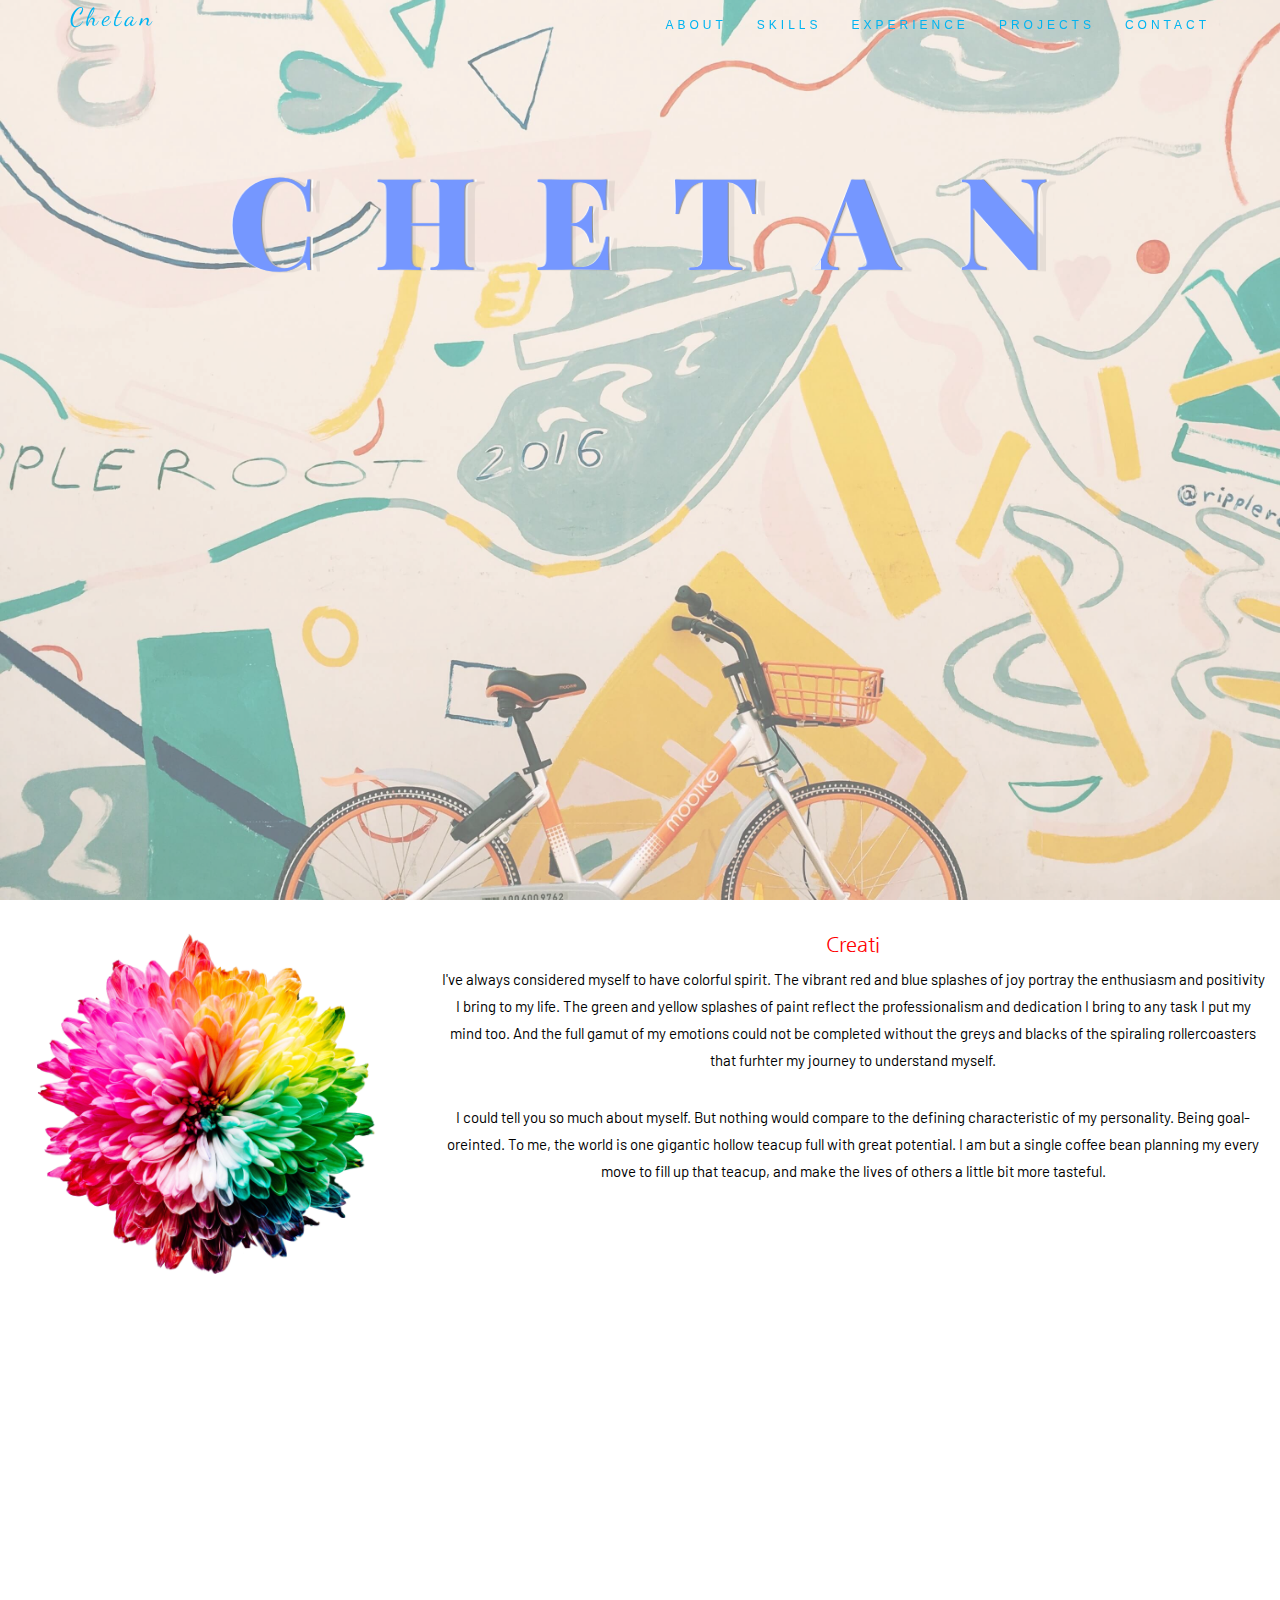
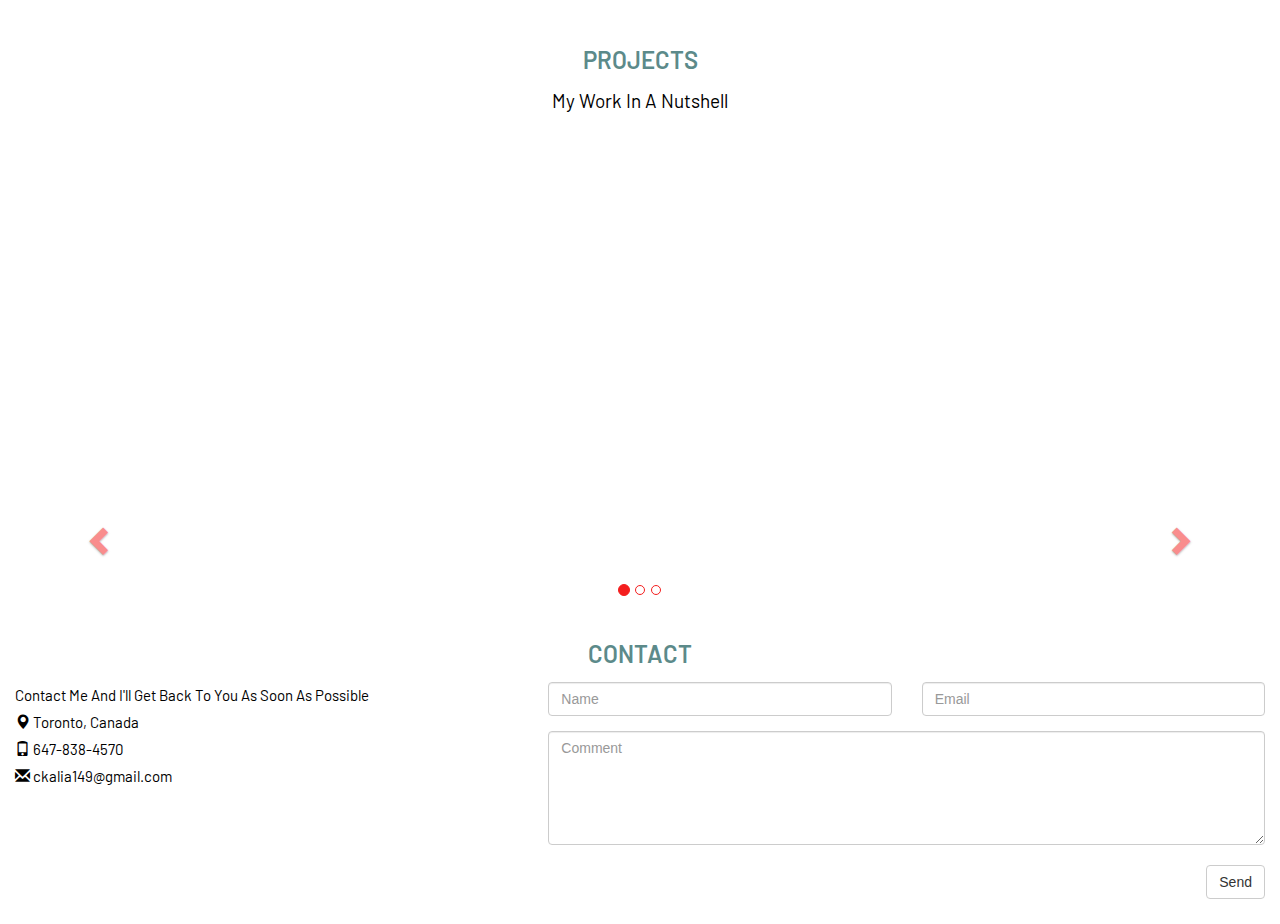
<file: Bootstrap-Website/index.html>
<!DOCTYPE html>
<html lang="en">
<head>
  


  <!-- Theme Made By www.w3schools.com -->
  <title>My Profile Website</title>
  <meta charset="utf-8">
  <meta name="viewport" content="width=device-width, initial-scale=1">
  <link rel="stylesheet" href="https://maxcdn.bootstrapcdn.com/bootstrap/3.4.0/css/bootstrap.min.css">
  <link href="https://fonts.googleapis.com/css?family=Lato" rel="stylesheet" type="text/css">
  <script src="https://ajax.googleapis.com/ajax/libs/jquery/3.3.1/jquery.min.js"></script>
  <script src="https://maxcdn.bootstrapcdn.com/bootstrap/3.4.0/js/bootstrap.min.js"></script>
  <link href="https://fonts.googleapis.com/css?family=Raleway" rel="stylesheet">

   <link rel="stylesheet" href="Bootstrap.css">

<link href="https://fonts.googleapis.com/css?family=Barlow" rel="stylesheet">
<link href="https://fonts.googleapis.com/css?family=Playfair+Display" rel="stylesheet">
<link href="https://fonts.googleapis.com/css?family=Dancing+Script" rel="stylesheet">
<link href="https://fonts.googleapis.com/css?family=Nanum+Gothic" rel="stylesheet">

<!-- Global site tag (gtag.js) - Google Analytics -->
<script async src="https://www.googletagmanager.com/gtag/js?id=UA-134351869-1"></script>
<script>
  window.dataLayer = window.dataLayer || [];
  function gtag(){dataLayer.push(arguments);}
  gtag('js', new Date());

  gtag('config', 'UA-134351869-1');
</script>

  
</head>
<body id="myPage" data-spy="scroll" data-target=".navbar" data-offset="60">

  <script src="Bootstrap.js"> </script>

  <div class="jumbotron text-center">
<div class="foo">
  <span class="letter" data-letter="C">C</span>
  <span class="letter" data-letter="H">H</span>
  <span class="letter" data-letter="E">E</span>
  <span class="letter" data-letter="T">T</span>
  <span class="letter" data-letter="A">A</span>
  <span class="letter" data-letter="N">N</span>
  </div> 
</div>

<nav class="navbar navbar-default navbar-fixed-top">
  <div class="container">
    <div class="navbar-header">
      <button type="button" class="navbar-toggle" data-toggle="collapse" data-target="#myNavbar">
        <span class="icon-bar"></span>
        <span class="icon-bar"></span>
        <span class="icon-bar"></span>                        
      </button>
      <a class="nav_logo" href="#myPage">Chetan</a>
    </div>
    <div class="collapse navbar-collapse" id="myNavbar">
      <ul class="nav navbar-nav navbar-right">
        <li><a href="#about">ABOUT</a></li>
        <li><a href="#skills">SKILLS</a></li>
        <li><a href="#experience">EXPERIENCE</a></li>
        <li><a href="#projects">PROJECTS</a></li>
        <li><a href="#contact">CONTACT</a></li>
      </ul>
    </div>
  </div>
</nav>

<div id="about" class="container-fluid">
  <div class="row">
    <div class="col-sm-4">
      <img class="img-responsive img-circle"src="images/paint.jpg" alt="paint brushes" width="400"/>
    </div>
    <div class="col-sm-8">
      <h3 class = "text-center"> <a href="" class="typewrite" data-period="2000" style = "font-family: 'Nanum Gothic', sans-serif;" data-type='[ "Creativity.", "Professionalism.", "Experience. ", "Dilligent." ]'>
      <span class="wrap"></span></a></h3>
      <p class = "text-center aboutOne"> I've always considered myself to have colorful spirit. The vibrant red and blue splashes of joy portray the enthusiasm and positivity I bring to my life. The green and yellow splashes of paint reflect the professionalism and dedication I bring to any task I put my mind too. And the full gamut of my emotions could not be completed without the greys and blacks of the spiraling rollercoasters that furhter my journey to understand myself.</p>
      <p class = "text-center aboutTwo">I could tell you so much about myself. But nothing would compare to the defining characteristic of my personality. Being goal-oreinted. 
      To me, the world is one gigantic hollow teacup full with great potential. I am but a single coffee bean planning my every move to fill up that teacup, and make the lives of others a little bit more tasteful.</p> 
    </div>
  </div>
</div>

<div id="skills" class="container-fluid">
  <div class = "container slideanim">
  <div class="row">
    <div class="col-sm-6">
       <h1 style = "font-family: 'Raleway', sans-serif; ">Web Development</h1>
        <div class="progress">
          <div class="progress-bar progress-bar-striped active" role="progressbar" aria-valuenow="40" aria-valuemin="0" aria-valuema ="100" style="width:40%;">
          JavaScript
          </div>
        </div>
        <div class="progress">
          <div class="progress-bar progress-bar-striped active " role="progressbar" aria-valuenow="50" aria-valuemin="0" aria-valuemax="100" style="width:50%">
          HTML5
          </div>
        </div>
        <div class="progress">
          <div class="progress-bar progress-bar-striped active" role="progressbar" aria-valuenow="60" aria-valuemin="0" aria-valuemax="100" style="width:60%">
          Bootstrap
          </div>
        </div>
        <div class="progress">
          <div class="progress-bar progress-bar-striped active" role="progressbar" aria-valuenow="70" aria-valuemin="0" aria-valuemax="100" style="width:70%">
          CSS3
          </div>
        </div>
    </div> 
    <div class="col-sm-6">
       <h1 style = "font-family: 'Raleway', sans-serif; "> Server-Side Scripting </h1>
        <div class="progress">
          <div class="progress-bar progress-bar-striped active" role="progressbar" aria-valuenow="40" aria-valuemin="0" aria-valuema ="100" style="width:40%">
          PHP
          </div>
        </div>
        <div class="progress">
          <div class="progress-bar progress-bar-striped active " role="progressbar" aria-valuenow="50" aria-valuemin="0" aria-valuemax="100" style="width:50%">
          Java
          </div>
        </div>
        <div class="progress">
          <div class="progress-bar progress-bar-striped active" role="progressbar" aria-valuenow="60" aria-valuemin="0" aria-valuemax="100" style="width:60%">
            C++
          </div>
        </div>
        <div class="progress">
          <div class="progress-bar progress-bar-striped active" role="progressbar" aria-valuenow="70" aria-valuemin="0" aria-valuemax="100" style="width:70%">
            Node.js
          </div>
        </div>
    </div>  
    <div class="col-sm-6">
       <h1 style = "font-family: 'Raleway', sans-serif; "> Miscellaneous</h1>
        <div class="progress">
          <div class="progress-bar progress-bar-striped active" role="progressbar" aria-valuenow="40" aria-valuemin="0" aria-valuema ="100" style="width:40%">
          Git
          </div>
        </div>
        <div class="progress">
          <div class="progress-bar progress-bar-striped active " role="progressbar" aria-valuenow="50" aria-valuemin="0" aria-valuemax="100" style="width:50%">
          Apache
          </div>
        </div>
        <div class="progress">
          <div class="progress-bar progress-bar-striped active" role="progressbar" aria-valuenow="60" aria-valuemin="0" aria-valuemax="100" style="width:60%">
          Wordpress
          </div>
        </div>
        <div class="progress">
          <div class="progress-bar progress-bar-striped active" role="progressbar" aria-valuenow="70" aria-valuemin="0" aria-valuemax="100" style="width:70%">
          JSON/AJAX
          </div>
        </div>
    </div>  
    <div class="col-sm-6">
       <h1 style = "font-family: 'Raleway', sans-serif; "> Digital Design </h1>
        <div class="progress">
          <div class="progress-bar progress-bar-striped active" role="progressbar" aria-valuenow="40" aria-valuemin="0" aria-valuema ="100" style="width:40%">
          SolidWorks
          </div>
        </div>
        <div class="progress">
          <div class="progress-bar progress-bar-striped active " role="progressbar" aria-valuenow="50" aria-valuemin="0" aria-valuemax="100" style="width:50%">
          AutoCad
          </div>
        </div>
        <div class="progress">
          <div class="progress-bar progress-bar-striped active" role="progressbar" aria-valuenow="60" aria-valuemin="0" aria-valuemax="100" style="width:60%">
          Photoshop
          </div>
        </div>
        <div class="progress">
          <div class="progress-bar progress-bar-striped active" role="progressbar" aria-valuenow="70" aria-valuemin="0" aria-valuemax="100" style="width:70%">
          Adobe Creative Suite
          </div>
        </div>
    </div>
  </div>
  </div>
</div>  

<!-- experience section -->
<div id="experience" class="container-fluid slideanim jobs">
  <div class="row">
    <div class="col-sm-4">
      <span class="glyphicon glyphicon-briefcase logo"></span>
    </div>
    
    <div class="col-sm-8" style ="margin-bottom:40px;">
        <img id = "jobLogo" style = "margin-top:30px;" class="img-responsive"src="images/Raymond.png" width = "300px" alt="paint brushes"/>
      <h4>Our mission lorem ipsum dolor sit amet, consectetur adipiscing elit, sed do eiusmod tempor incididunt ut labore et dolore magna aliqua. Ut enim ad minim veniam, quis nostrud exercitation ullamco laboris nisi ut aliquip ex ea commodo consequat.</h4></br>
      <p>At Raymond James, I Maintained Two Company Websites Including The Raymond James Corporate Website And The Internal Website. I Primarly Used Two Content Management Systems Including Site Core And SharePoint To Maintain The Websites' Backend Construct. I Further Created Dynamic Web Pages And Explored Different Avenues To Improve The Usability And Appeal Of The Webpages.</p>
    </div>
  </div>
</div>

<div class="container-fluid slideanim jobs">
  <div class="row">
      <div class="col-sm-8">
          <img style = "margin-bottom:5px;" class="img-responsive" src="images/AccTax.jpg" alt="paint brushes" width="200"/><br>
          <h4 style = "margin-top: 0px;"> Our mission lorem ipsum dolor sit amet, consectetur adipiscing elit, sed do eiusmod tempor incididunt ut labore et dolore magna aliqua. Ut enim ad minim veniam, quis nostrud exercitation ullamco laboris nisi ut aliquip ex ea commodo consequat.</h4><br>
        <p>At ACCTAX, I Created and analyzed data in Excel Spreadsheets. Through doing so,I developed strong self management skills developed by taking accountability for my work.
          I further exhibited a passion for learning through consulting invoices for clients</p>
        </div>

    <div class="col-sm-4">
      <span style = "margin-top:35px;" class="glyphicon glyphicon-edit logo"></span>
    </div>
</div>
</div>
    

<div class="container-fluid slideanim jobs">
  <div class="row">
    <div class="col-sm-4">
      <span style = "margin-top:70px;" class="glyphicon glyphicon-tags logo"></span>
    </div>
    <div class="col-sm-8" style="margin-top:30px;">
        <img style = "margin-top:70px;" id = "jobLogo" class="img-responsive"src="images/retail.svg" alt="paint brushes" width="300"/>
      <h4>Our mission lorem ipsum dolor sit amet, consectetur adipiscing elit, sed do eiusmod tempor incididunt ut labore et dolore magna aliqua. Ut enim ad minim veniam, quis nostrud exercitation ullamco laboris nisi ut aliquip ex ea commodo consequat.</h4><br>
      <p>Sold men’s and women’s business apparel. Built customers relationships and responded to customer inquiries.Managed irate customers.Worked efficiently under strict time frames to help multiple customers.Handled multiple jobs including sales, cashier, and cleaning.</p>
    </div>
  </div>
</div>

<div class="container-fluid slideanim jobs">
    <div class="row">
    <div class="col-sm-8" style = "padding-top:0;">
        <h2 id = "jobLogo" style = "margin-top:40px; font-size: 50px; color: #2eb82e ">Finanza</h2>
        <h4>Our mission lorem ipsum dolor sit amet, consectetur adipiscing elit, sed do eiusmod tempor incididunt ut labore et dolore magna aliqua. Ut enim ad minim veniam, quis nostrud exercitation ullamco laboris nisi ut aliquip ex ea commodo consequat.</h4><br>
        <p>Co-Founded a Startup called Finanza that educates children on financial literacy.  Innovatively designed an interactive children’s coloring/drawing book that taught children lessons like how to value money, how to save money, and the basics of investing. The product was pitched to five corporate bankers who decided to make it the sole product to be sold by Finanza. Done at the Junior Achievement Program.</p>
      </div>
      <div class="col-sm-4">
          <span class="glyphicon glyphicon-book logo" style = "margin-top:50px; margin-bottom: 50px;"></span>
        </div>
  </div>
</div>

<!-- Projects section -->
<div id="projects" class="container-fluid text-center ">
  <h2>Projects</h2>
  <h4>My Work In A Nutshell</h4><br>
  <div class="row slideanim">
    <div class="col-sm-4">
      <span class="glyphicon glyphicon-off logo-small"></span>
      <h4>The Burger Builder</h4>
      <p>A React App Where The User Can Build A Burger</p>
    </div>
    <div class="col-sm-4">
      <span class="glyphicon glyphicon-heart logo-small"></span>
      <h4>Profile Website</h4>
      <p>A Personal Website Using CSS3 Grid, jquery, and Javascript </p>
    </div>
    <div class="col-sm-4">
      <span class="glyphicon glyphicon-lock logo-small"></span>
      <h4>The Unknown App</h4>
      <p>An App Created Using React Native</p>
    </div>
  </div>
  <br><br>
  <div class="row slideanim">
    <div class="col-sm-4">
      <span class="glyphicon glyphicon-leaf logo-small"></span>
      <h4>GREEN</h4>
      <p>Lorem ipsum dolor sit amet..</p>
    </div>
    <div class="col-sm-4">
      <span class="glyphicon glyphicon-certificate logo-small"></span>
      <h4>CERTIFIED</h4>
      <p>Lorem ipsum dolor sit amet..</p>
    </div>
    <div class="col-sm-4">
      <span class="glyphicon glyphicon-wrench logo-small"></span>
      <h4 style>HARD WORK</h4>
      <p>Lorem ipsum dolor sit amet..</p>
    </div>
  </div>
</div>

<div id="myCarousel" class="carousel slide text-center" data-ride="carousel">
    <!-- Indicators -->
    <ol class="carousel-indicators">
      <li data-target="#myCarousel" data-slide-to="0" class="active"></li>
      <li data-target="#myCarousel" data-slide-to="1"></li>
      <li data-target="#myCarousel" data-slide-to="2"></li>
    </ol>

    <!-- Wrapper for slides -->
    <div id = "carousel" class="carousel-inner slideanim" role="listbox">
      <div class="item active">
        <h4>"Chetan Impressed Me With His Dedication To His Work"<br><span>Hemant Patel, Senior Web Developer, Raymond James LTD.</span></h4>
      </div>
      <div class="item">
        <h4>"I Could Always Count On Chetan On Getting The Work Done"<br><span>Sajay Pruthi, Owner, ACCTAX.   </span></h4>
      </div>
      <div class="item">
        <h4>"Chetan Always Brought A Positive Attitude To The Work Place"<br><span>Hamza Butt, Manager, RW&CO.</span></h4>
      </div>
    </div>

    <!-- Left and right controls -->
    <a class="left carousel-control" href="#myCarousel" role="button" data-slide="prev">
      <span class="glyphicon glyphicon-chevron-left" aria-hidden="true"></span>
      <span class="sr-only">Previous</span>
    </a>
    <a class="right carousel-control" href="#myCarousel" role="button" data-slide="next">
      <span class="glyphicon glyphicon-chevron-right" aria-hidden="true"></span>
      <span class="sr-only">Next</span>
    </a>
  </div>
</div>

<!-- Contact Section -->
<div id="contact" class="container-fluid plane">
  <h2 class="text-center">CONTACT</h2>
  <div class="row">
    <div class="col-sm-5">
      <p>Contact Me And I'll Get Back To You As Soon As Possible</p>
      <p><span class="glyphicon glyphicon-map-marker"></span> Toronto, Canada</p>
      <p><span class="glyphicon glyphicon-phone"></span> 647-838-4570</p>
      <p><span class="glyphicon glyphicon-envelope"></span> ckalia149@gmail.com</p>
    </div>
    <div class="col-sm-7">
      <div class="row">
        <div class="col-sm-6 form-group">
          <input class="form-control" id="name" name="name" placeholder="Name" type="text" required>
        </div>
        <div class="col-sm-6 form-group">
          <input class="form-control" id="email" name="email" placeholder="Email" type="email" required>
        </div>
      </div>
      <textarea class="form-control" id="comments" name="comments" placeholder="Comment" rows="5"></textarea><br>
      <div class="row">
        <div class="col-sm-12 form-group">
          <button class="btn btn-default pull-right" type="submit">Send</button>
        </div>
      </div>
    </div>
  </div>
</div>

<footer id = "foot" class="container-fluid text-centre plane">
  <a href="#myPage" title="To Top">
  </a>
</footer>
</body>
</html>
</file>
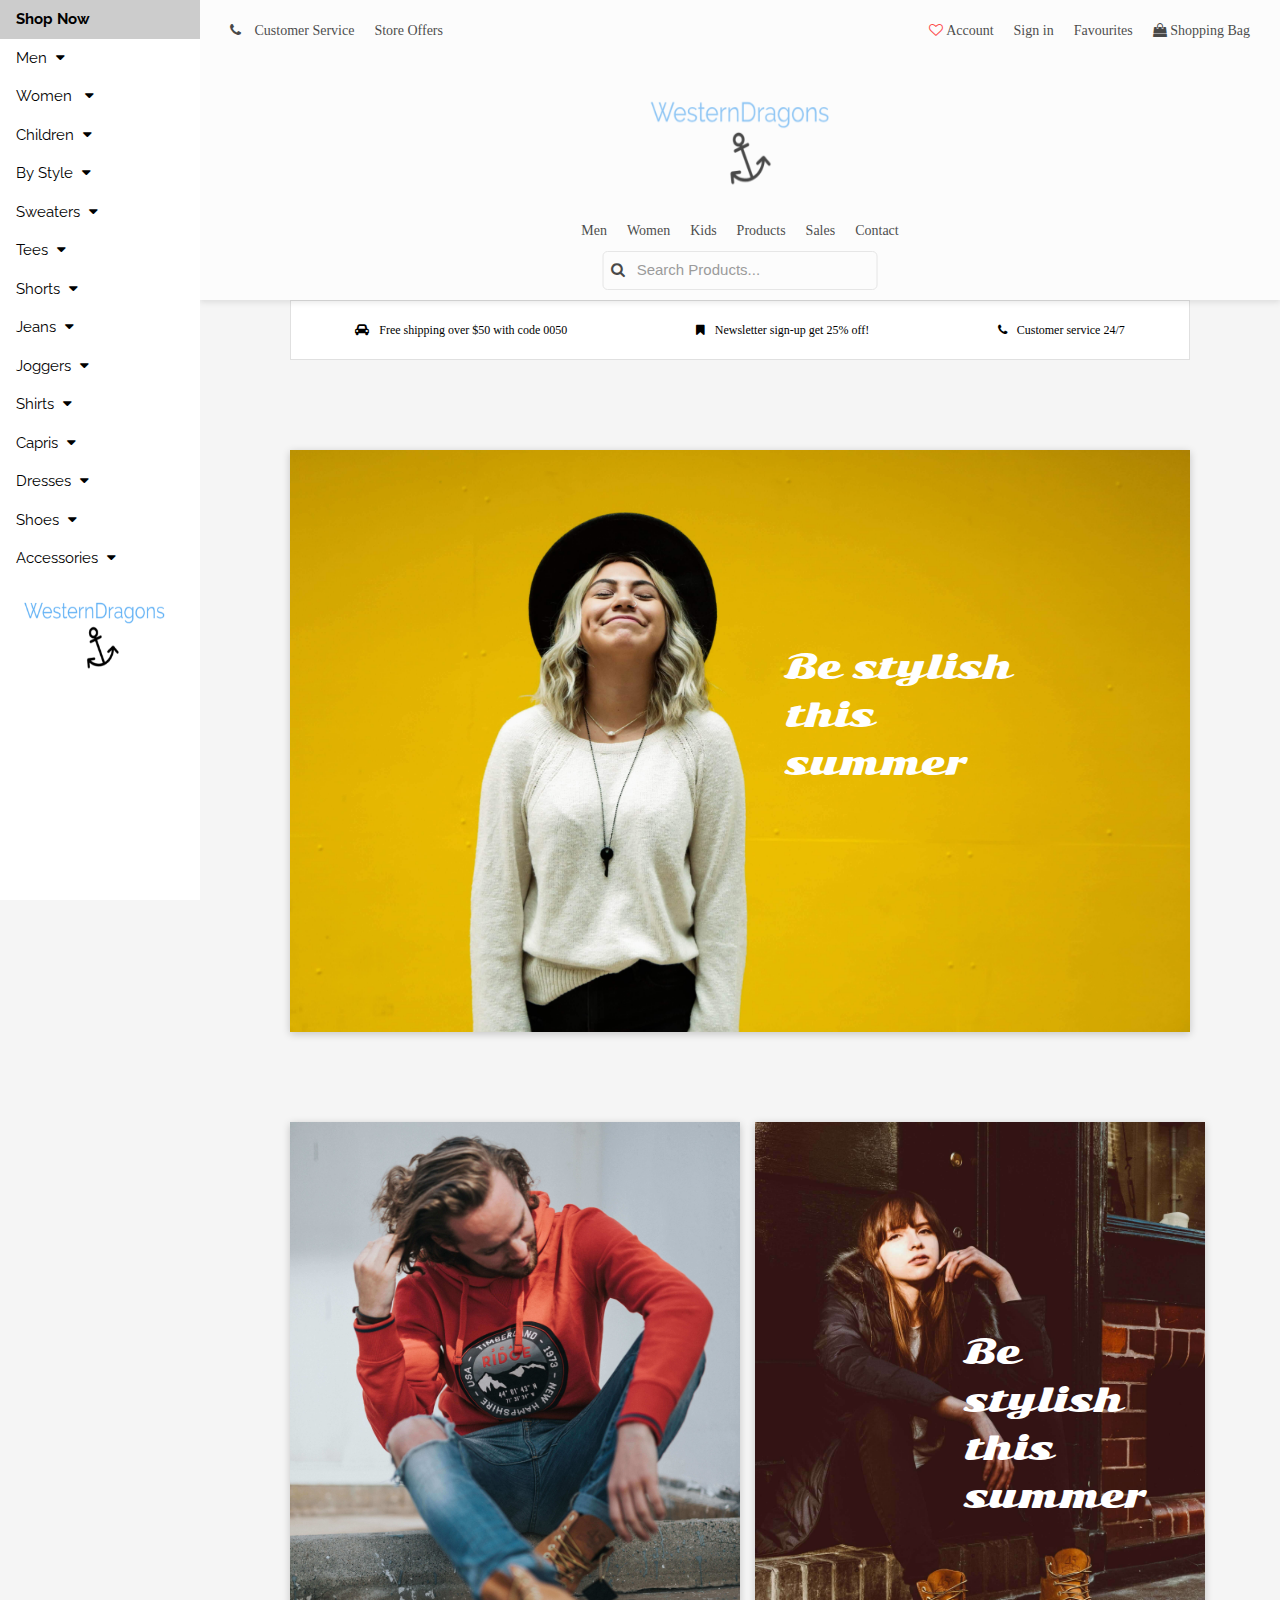
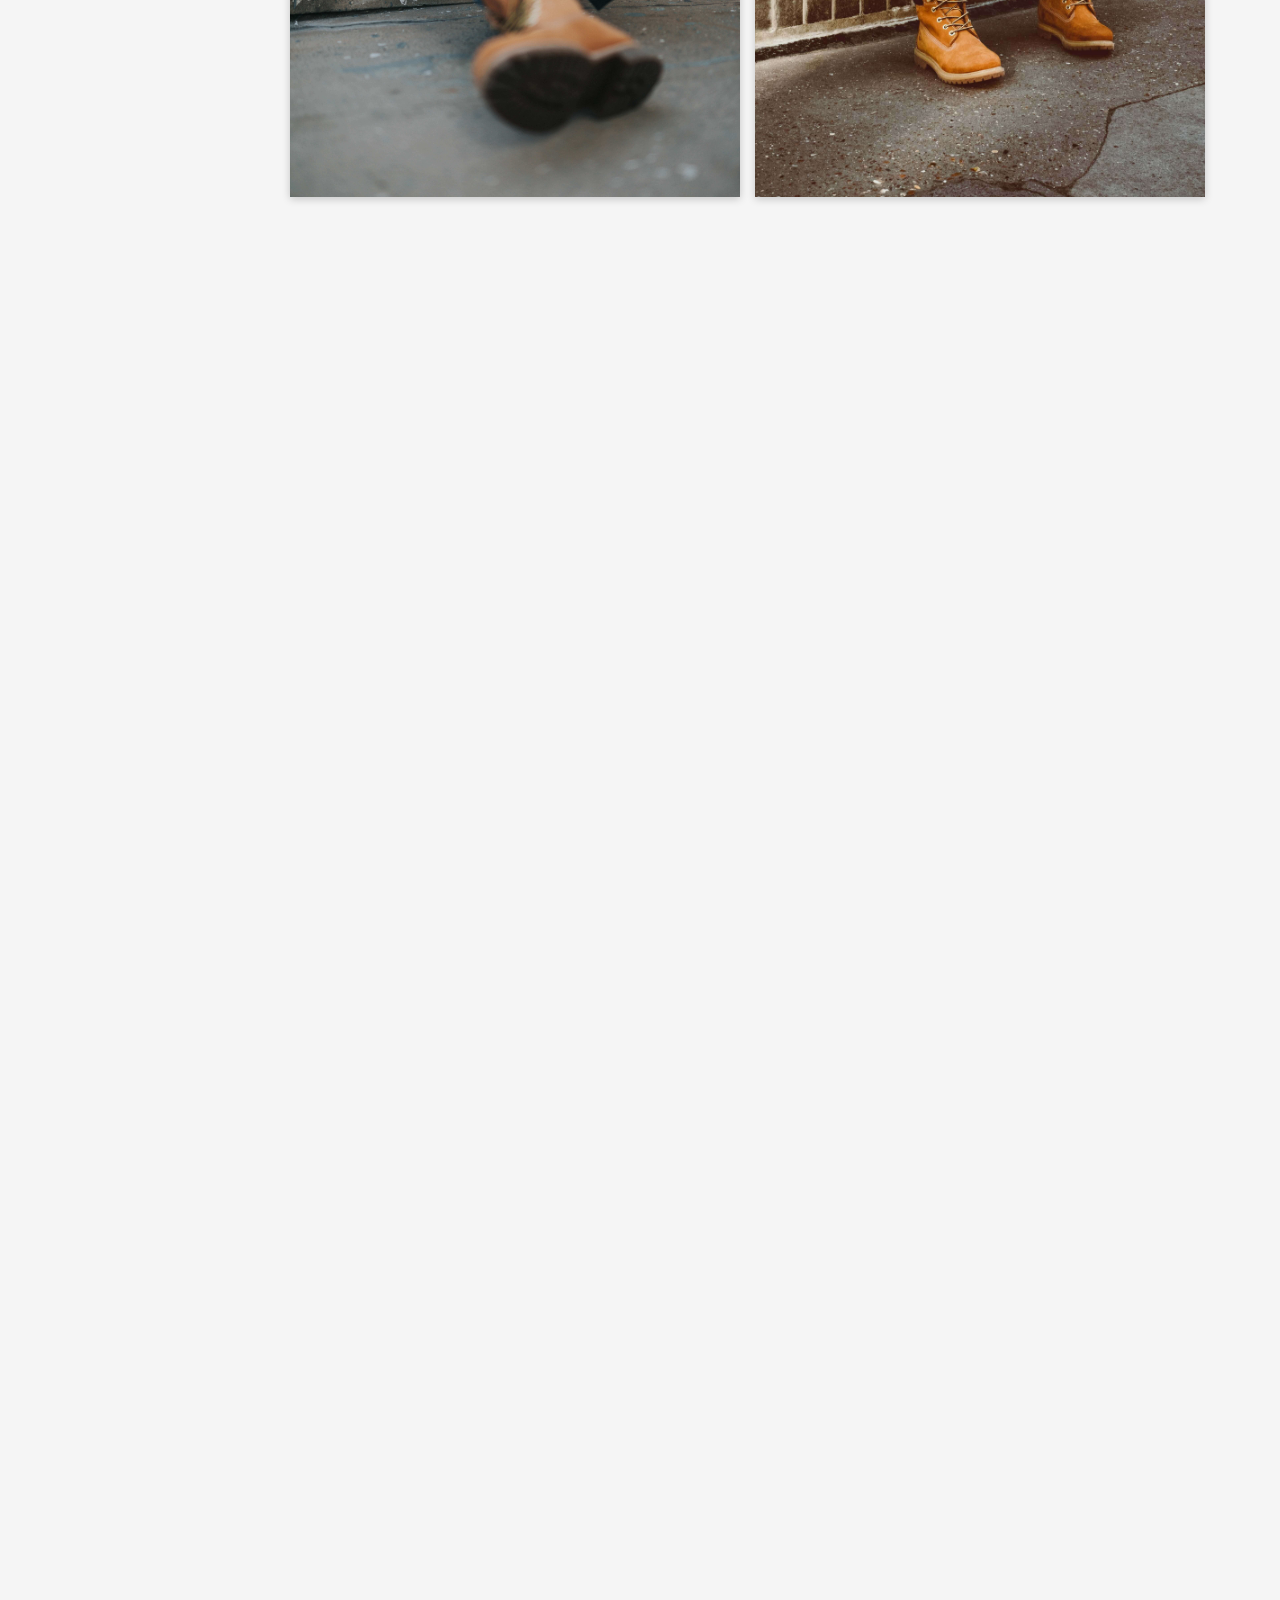
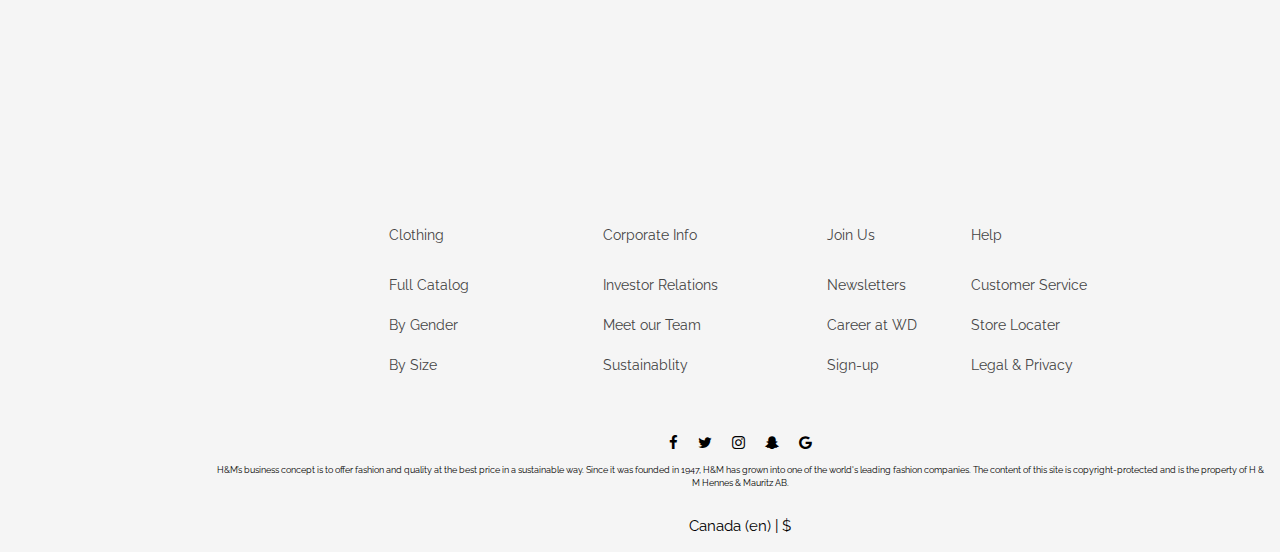
<file: Retail-Website/index.html>
<!DOCTYPE html>
<html lang="en">
<head>
    <meta charset="UTF-8">
    <meta name="viewport" content="width=device-width, initial-scale=1.0">
    <meta http-equiv="X-UA-Compatible" content="ie=edge">
    <title>Document</title>
    <link rel="stylesheet" href="https://cdnjs.cloudflare.com/ajax/libs/font-awesome/4.7.0/css/font-awesome.min.css">
    <link rel="stylesheet" href="website.css">
    <link href="https://fonts.googleapis.com/css?family=Sonsie+One" rel="stylesheet">
    <link href="https://fonts.googleapis.com/css?family=Raleway" rel="stylesheet">
    <link href="https://fonts.googleapis.com/css?family=Source+Sans+Pro" rel="stylesheet">
    <link rel="stylesheet" href="https://www.w3schools.com/w3css/4/w3.css">
    <link href="https://fonts.googleapis.com/css?family=PT+Sans" rel="stylesheet">
    <link href="https://fonts.googleapis.com/css?family=Poppins" rel="stylesheet">
    <link href="https://fonts.googleapis.com/css?family=PT+Serif" rel="stylesheet">
    <link href="https://fonts.googleapis.com/css?family=Roboto" rel="stylesheet">
   




            <script src="https://ajax.googleapis.com/ajax/libs/jquery/3.3.1/jquery.min.js"></script>
    
    
</head>
<body>
    <script src="website.js"></script>
        <div class="w3-sidebar w3-bar-block w3-collapse w3-animate-left" id ="mySidebar" style="width:200px;">
          <button class="w3-bar-item w3-button w3-large w3-hide-large" onclick="w3_close()">Close &times;</button>  
         
                <button class="w3-button" style = "font-family:'Raleway', sans-serif; font-weight: bold; width: 100%; text-align: left;">Shop Now </button>
              
          <div class="w3-dropdown-click">
                <button class="w3-button " onclick="myCoolFunc()">
                        <span style = "font-family:'Raleway', sans-serif;">Men</span><i class="fa fa-caret-down"></i>
                        </button>
                        <div id="demoAbb" class="w3-dropdown-content w3-bar-block w3-white w3-card">
                          <a href="#" class="w3-bar-item w3-button">Tops</a>
                          <a href="#" class="w3-bar-item w3-button">Bottoms</a>
                        </div>
                </div>
               
                <div class="w3-dropdown-click">
                <button class="w3-button" onclick="myAccFunc()"><span style = "font-family:'Raleway', sans-serif;">Women</span> <i class="fa fa-caret-down"></i>
                </button>
                <div id="demoAcc" class="w3-dropdown-content w3-bar-block w3-white w3-card">
                  <a href="#" class="w3-bar-item w3-button">Tops</a>
                  <a href="#" class="w3-bar-item w3-button">Bottoms</a>
                </div>
                </div>
                <div class="w3-dropdown-click">
                  <button class="w3-button " onclick="myVoolFunc()"><span style = "font-family:'Raleway', sans-serif;">Children</span><i class="fa fa-caret-down"></i>
                          </button>
                          <div id="demoAss" class="w3-dropdown-content w3-bar-block w3-white w3-card">
                            <a href="#" class="w3-bar-item w3-button">Tops</a>
                            <a href="#" class="w3-bar-item w3-button">Bottoms</a>
                          </div>
                  </div>
              
                <div class="w3-dropdown-click">
                <button class="w3-button " onclick="myFoolFunc()"><span style = "font-family:'Raleway', sans-serif;">By Style</span><i class="fa fa-caret-down"></i>
                        </button>
                        <div id="demoAdd" class="w3-dropdown-content w3-bar-block w3-white w3-card">
                          <a href="#" class="w3-bar-item w3-button">Retro</a>
                          <a href="#" class="w3-bar-item w3-button">Modern</a>
                          <a href="#" class="w3-bar-item w3-button">Classic</a>
                          <a href="#" class="w3-bar-item w3-button">Simple</a>
                          <a href="#" class="w3-bar-item w3-button">Country</a>
                          <a href="#" class="w3-bar-item w3-button">Explosive</a>
                        </div>
                </div>
                <div class="w3-dropdown-click">
                        <button class="w3-button" onclick="myDroolFunc()"><span style = "font-family:'Raleway', sans-serif;">Sweaters</span><i class="fa fa-caret-down"></i>
                              </button>
                              <div id="demoMop" class="w3-dropdown-content w3-bar-block w3-white w3-card">
                                <a href="#" class="w3-bar-item w3-button">Men</a>
                                <a href="#" class="w3-bar-item w3-button">Women</a>
                                <a href="#" class="w3-bar-item w3-button">Children</a>
                              </div> 
                              </div>
                              <div class="w3-dropdown-click">
                                <button class="w3-button " onclick="myWoolFunc()"><span style = "font-family:'Raleway', sans-serif;">Tees</span><i class="fa fa-caret-down"></i>
                                        </button>
                                        <div id="demoApp" class="w3-dropdown-content w3-bar-block w3-white w3-card">
                                          <a href="#" class="w3-bar-item w3-button">Men</a>
                                          <a href="#" class="w3-bar-item w3-button">Women</a>
                                          <a href="#" class="w3-bar-item w3-button">Children</a>
                                        </div>
                                </div>
                             
                                  <div class="w3-dropdown-click">
                                  <button class="w3-button" onclick="myBoolFunc()"><span style = "font-family:'Raleway', sans-serif;">Shorts</span><i class="fa fa-caret-down"></i>
                                      </button>
                                      <div id="demoFlop" class="w3-dropdown-content w3-bar-block w3-white w3-card">
                                        <a href="#" class="w3-bar-item w3-button">Men</a>
                                        <a href="#" class="w3-bar-item w3-button">Women</a>
                                        <a href="#" class="w3-bar-item w3-button">Children</a>
                                      </div> 
                                  </div>
                                  <div class="w3-dropdown-click">
                                    <button class="w3-button " onclick="myOoolFunc()"><span style = "font-family:'Raleway', sans-serif;">Jeans</span><i class="fa fa-caret-down"></i>
                                            </button>
                                            <div id="demoSad" class="w3-dropdown-content w3-bar-block w3-white w3-card">
                                              <a href="#" class="w3-bar-item w3-button">Men</a>
                                              <a href="#" class="w3-bar-item w3-button">Women</a>
                                              <a href="#" class="w3-bar-item w3-button">Children</a>
                                            </div>
                                    </div>
                                    <div class="w3-dropdown-click">
                                    <button class="w3-button " onclick="myYoolFunc()"><span style = "font-family:'Raleway', sans-serif;">Joggers</span><i class="fa fa-caret-down"></i>
                                            </button>
                                            <div id="demoBad" class="w3-dropdown-content w3-bar-block w3-white w3-card">
                                              <a href="#" class="w3-bar-item w3-button">Men</a>
                                              <a href="#" class="w3-bar-item w3-button">Women</a>
                                              <a href="#" class="w3-bar-item w3-button">Children</a>
                                            </div>
                                    </div>
                                    <div class="w3-dropdown-click">
                                      <button class="w3-button " onclick="myLoolFunc()"><span style = "font-family:'Raleway', sans-serif;">Shirts</span><i class="fa fa-caret-down"></i>
                                              </button>
                                              <div id="demoTad" class="w3-dropdown-content w3-bar-block w3-white w3-card">
                                                <a href="#" class="w3-bar-item w3-button">Men</a>
                                                <a href="#" class="w3-bar-item w3-button">Women</a>
                                                <a href="#" class="w3-bar-item w3-button">Children</a>
                                              </div>
                                      </div>
                                      <div class="w3-dropdown-click">
                                        <button class="w3-button " onclick="myMoolFunc()"><span style = "font-family:'Raleway', sans-serif;">Capris</span><i class="fa fa-caret-down"></i>
                                                </button>
                                                <div id="demoLad" class="w3-dropdown-content w3-bar-block w3-white w3-card">
                                                  <a href="#" class="w3-bar-item w3-button">Men</a>
                                                  <a href="#" class="w3-bar-item w3-button">Women</a>
                                                  <a href="#" class="w3-bar-item w3-button">Children</a>>
                                                </div>
                                        </div>
                                        <div class="w3-dropdown-click">
                                          <button class="w3-button " onclick="myNoolFunc()"><span style = "font-family:'Raleway', sans-serif;">Dresses</span><i class="fa fa-caret-down"></i>
                                                  </button>
                                                  <div id="demoPad" class="w3-dropdown-content w3-bar-block w3-white w3-card">
                                                    <a href="#" class="w3-bar-item w3-button">Men</a>
                                                    <a href="#" class="w3-bar-item w3-button">Women</a>
                                                    <a href="#" class="w3-bar-item w3-button">Children</a>
                                                  </div>
                                          </div>
                                          <div class="w3-dropdown-click">
                                            <button class="w3-button " onclick="myQoolFunc()"><span style = "font-family:'Raleway', sans-serif;">Shoes</span><i class="fa fa-caret-down"></i>
                                                    </button>
                                                    <div id="demoKad" class="w3-dropdown-content w3-bar-block w3-white w3-card">
                                                      <a href="#" class="w3-bar-item w3-button">Men</a>
                                                      <a href="#" class="w3-bar-item w3-button">Women</a>
                                                      <a href="#" class="w3-bar-item w3-button">Children</a>
                                                    </div>
                                            </div>
                                            <div class="w3-dropdown-click">
                                              <button class="w3-button " onclick="myJoolFunc()"><span style = "font-family:'Raleway', sans-serif;">Accessories</span><i class="fa fa-caret-down"></i>
                                                      </button>
                                                      <div id="demoHad" class="w3-dropdown-content w3-bar-block w3-white w3-card">
                                                        <a href="#" class="w3-bar-item w3-button">Men</a>
                                                        <a href="#" class="w3-bar-item w3-button">Women</a>
                                                        <a href="#" class="w3-bar-item w3-button">Children</a>
                                                      </div>
                                              </div>
                                              <div class="jk">
                                                <img src="images/logo.png" alt="logo" width="189px" height="80px" style="margin-top:1rem;" >
                                              </div>
                                            
               
              </div>
              
              <div class="w3-main" style="margin-left:200px">
                    <div class="w3">
                      <button class="w3-button  w3-xlarge w3-hide-large" onclick="w3_open()">&#9776;</button>
                      <div class="w3-container">
                       
                      </div>
                    </div>

   <header class ="head">
       <div class="nav">
           <a href="#a"><i class="fa fa-heart-o"></i>
            Account</a>
           <a href="#b">Sign in</a>
           <a href="#c">Favourites</a>
           <a href="#d"><i class="fa fa-shopping-bag"></i>
            Shopping Bag</a>

           
       </div>

       <div class="content">
            <a href="#run"><i class="fa fa-phone"></i>
              Customer Service</a>
            <a href="#fly">Store Offers</a>
        </div>
       
        <div class="lg">
            <img src="images/logo.png" alt="logo" width="240px" height="100px">
    </div> 
    <div class="navi">
        <a href="sample_page.html" target="_blank">Men</a>
        <a href="sample_page.html"target="_blank">Women</a>
        <a href="sample_page.html"target="_blank">Kids</a>
        <a href="sample_page.html"target="_blank">Products</a>
        <a href="sample_page.html"target="_blank">Sales</a>
        <a href="sample_page.html"target="_blank">Contact</a>

       
</div>


    <div class="srchbar">
        <i class="fa fa-search searchIcon"></i>
        <input class="searchBox" type="search" name="search" placeholder="Search Products...">
        
      </div>


   </header> 

   <div class="smack">
                       
     <a class ="shipping" href="#free"><span><i class="fa fa-automobile"></i></span>Free shipping over $50 with code 0050</a>  
   <a class ="news" href="news"><span><i class="fa fa-bookmark"></i></span>Newsletter sign-up get 25% off!</a> 
   <a class ="customer" href="#cusomter"> <span><i class="fa fa-phone"></i></span>Customer service 24/7</a> 

</div>



                    


                        
                            <div class="wrap yell">
                                <img id="happy" src="images/yellow.jpg" alt="women" width="900px">
                                <p>Be stylish this summer</p>
                            </div>
                        
                        
                 
                      
                        
                          
                              <div class="wrap  ">
                                     
                                        
                                       
                                <div class="box one yell"><img class ="sweater" src="images/sweater.jpg" alt="" width = "435px"></div>

                                <div class="box two yell"> <img class = "jacket" src="images/jacket.jpg" alt="" width = "435px"><p id = "stew">Be stylish this summer</p></div>
                            </div>
                
                            
                               
                      
                                <div class="wrap slideanim yell  ">
                                        <img class ="black" src="images/black.jpg" alt="" width="900px">
                                        <p>Be stylish this summer</p>
                                     </div>
                       
                         
                        
                                <div class="wrap slideanim yell ">
                                        
                                        <img class ="leather yell" src="images/leather.jpg" alt="" width = "450px"  style="max-width:50%;">
                                        <img class ="dress yell" src="images/dress (2).jpg" alt="" width = "450px" style="max-width:50%;"><p>Be stylish this summer</p>
                                       
                                </div>
                      
                   
                                <div class="wrap slideanim yell">
                                        <img class ="hat" src="images/hat.jpg" alt="" width="300px"  style="max-width:30%;">
                                        <img class ="clout" src="images/clout.jpg" alt="" width ="300px" style="max-width:30%;">
                                        <img class ="jeans" src="images/jeans.jpg" alt="" width ="300px" style="max-width:30%;"><p id ="stew">Be stylish this summer</p>
                                </div>
                
                        
                       
                                <div class="wrap slideanim yell">
                                        <img class ="accessories" src="images/accessories.jpg" alt="" width = "900px" style="margin-bottom:30px;"><p>Be stylish this summer</p>
                                </div>
                       
                        
                            
                                    <div class="run slideanim">
                                            <div class="cont" style ="font-size: 1rem;">
                                                    <h2 style="font-family:'Raleway', sans-serif;">Our Magazine</h2></br>
                                            </div>
                                            <div class="link">
                                                <a href="#Mag" style="font-family:'Raleway', sans-serif; font-size: 1.2rem">Read Western Dragon's Magazine</a>
                                            </div>
                                            <div class="photo">
                                                    <div id ="sky"><img src="images/love (2).jpg" alt="" >
                                                        <h1 style = "font-family:'Raleway', sans-serif; ">Featured Fashion</h1><h2  style ="font-size: 1.2rem; font-family:'Raleway', sans-serif; ">Stories in blue</h2><a href="#story" style = "font-size: 1rem;font-family:'Raleway', sans-serif;">Read the story</a>
                                                    </div> 
                                                    <div id ="shine"><img src="images/shoes.jpg" alt=""  >
                                                        <h1 style = "font-family:'Raleway', sans-serif; ">Editors Picks</h1><h2 style ="font-size: 1.2rem; font-family:'Raleway', sans-serif; ">Best accessories for Spring</h2><a href="#story" style ="font-size: 1.1rem;font-family:'Raleway', sans-serif;">Read the story</a>
                                                    </div>
                                                        
                                                    <div id ="sun"><img src="images/belt.jpg" alt=""  >
                                                        <h1 style = "font-family:'Raleway', sans-serif; ">Featured Fashion</h1><h2  style ="font-size: 1.2rem; font-family:'Raleway', sans-serif; ">Stories in white</h2><a href="#story" style ="font-size: 1.1rem; font-family:'Raleway', sans-serif;">Read the story</a>
                                                    </div>
                                                    
                                                </div>
            
                                
                            </div>
                

                   

                             <div class="footer">
       
                                <div class="coi">
                                        <div class="fray">Clothing</div>
                                        <div class="fray ">Corporate Info</div>
                                        <div class="fray">Join Us</div>
                                        <div class="fray">Help</div>
                                    </div>
                                      <div class="joy">
                                        
                                              <div class="Gym">Full Catalog</div>
                                              <div class="Gym">Investor Relations</div>
                                              <div class="Gym">Newsletters</div>
                                              <div class="Gym">Customer Service</div>
                                              <div class="Gym">By Gender</div>
                                              <div class="Gym">Meet our Team</div>
                                              <div class="Gym">Career at WD</div>
                                              <div class="Gym"> Store Locater</div>
                                              <div class="Gym">By Size</div>
                                              <div class="Gym">Sustainablity </div>
                                              <div class="Gym">Sign-up</div>
                                              <div class="Gym">Legal & Privacy</div>
                                              
                              
                                              
                                        
                                      </div>
                           
                                
                        
                           
                           </div>
                                
                             
                                   

                        <div class="foot">
                                <div class="social">
                                        <a href="#" class="fa fa-facebook"></a>
                                        <a href="#" class="fa fa-twitter"></a>
                                        <a href="#" class="fa fa-instagram"></a>
                                        <a href="#" class="fa fa-snapchat-ghost"></a>
                                        <a href="#" class="fa fa-google"></a>
                                </div> 
                         </div>

                        <div class="text">
                            <p style = "font-family:'Raleway', sans-serif; ">H&M’s business concept is to offer fashion and quality at the best price in a sustainable way. Since it was founded in 1947, H&M has grown into one of the world's leading fashion companies. The content of this site is copyright-protected and is the property of H & M Hennes & Mauritz AB.</p>
                        </div>
                        
                        <div class="can">
                            <p style = "font-family:'Raleway', sans-serif; ">Canada (en) | $</p>
                        </div>   
                        
                               
                        </div>
                                    
                        
                    </div>
    </body>
</html>
</file>
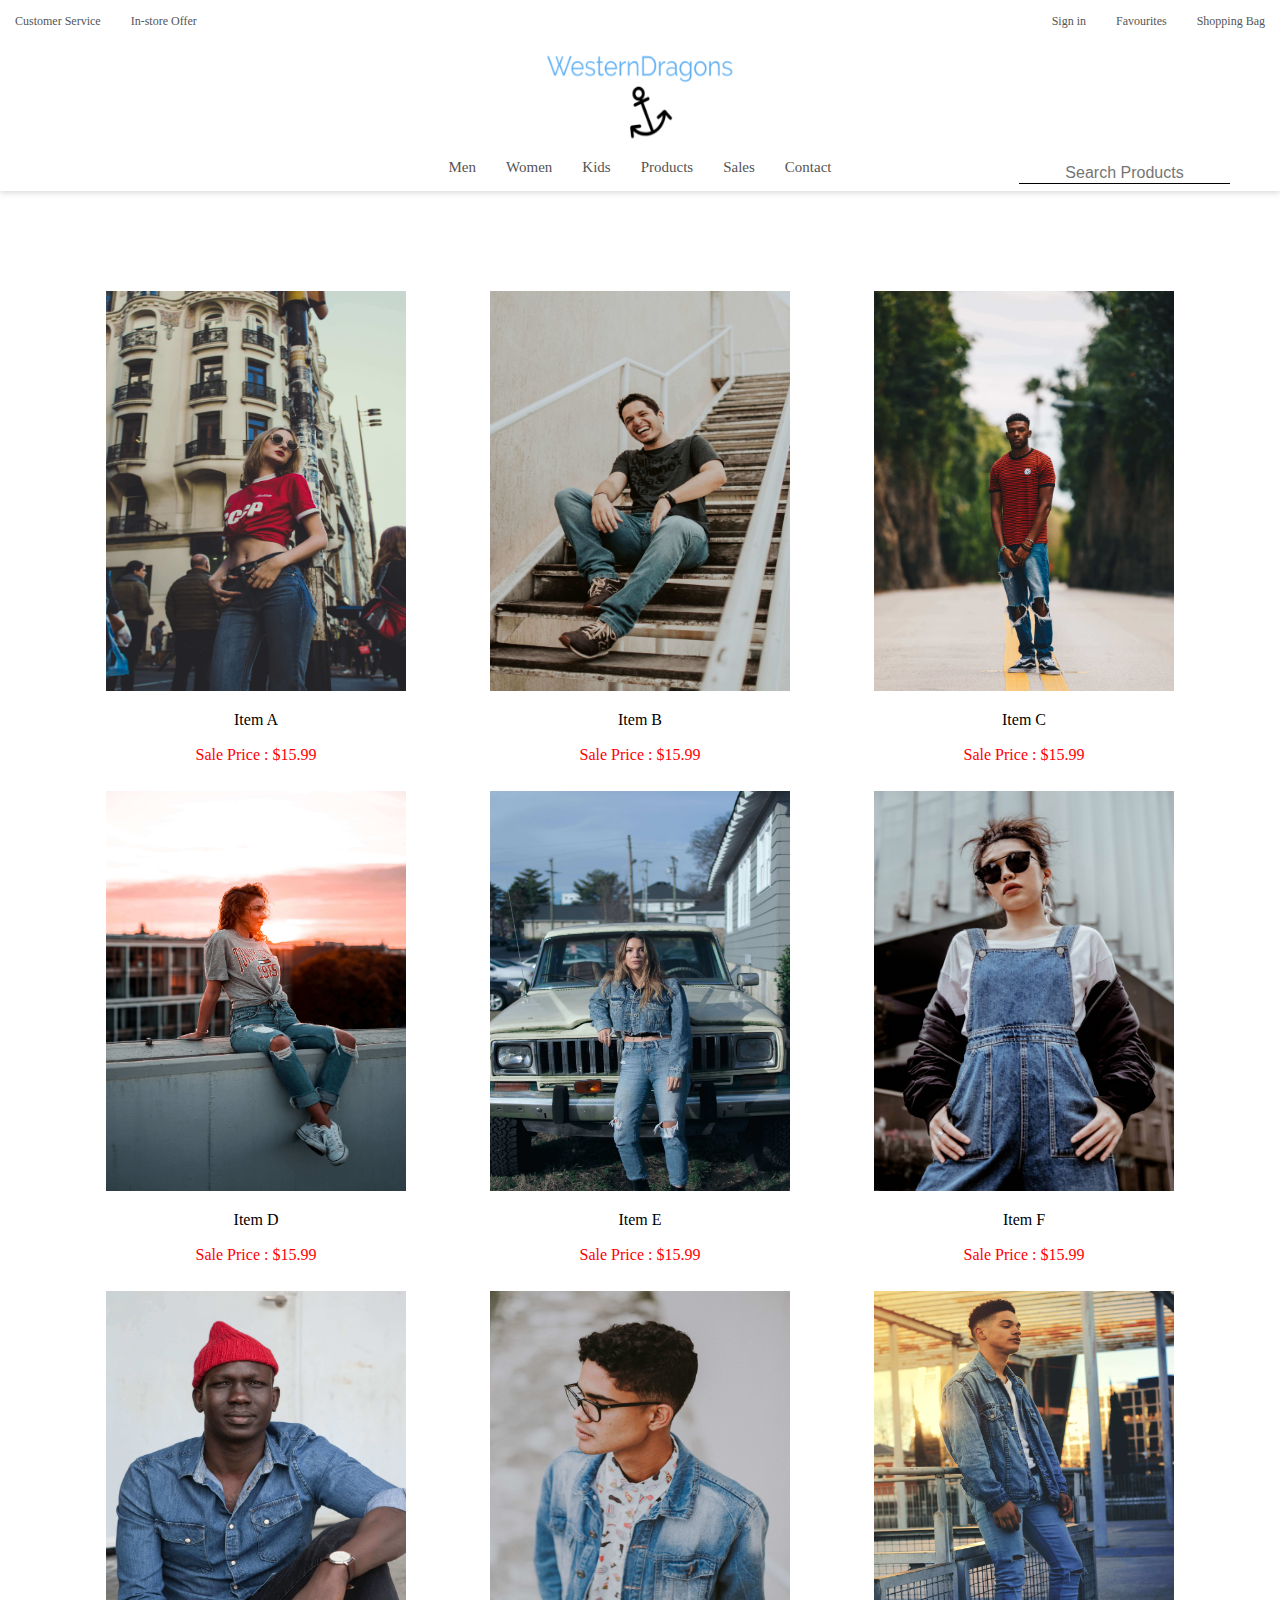
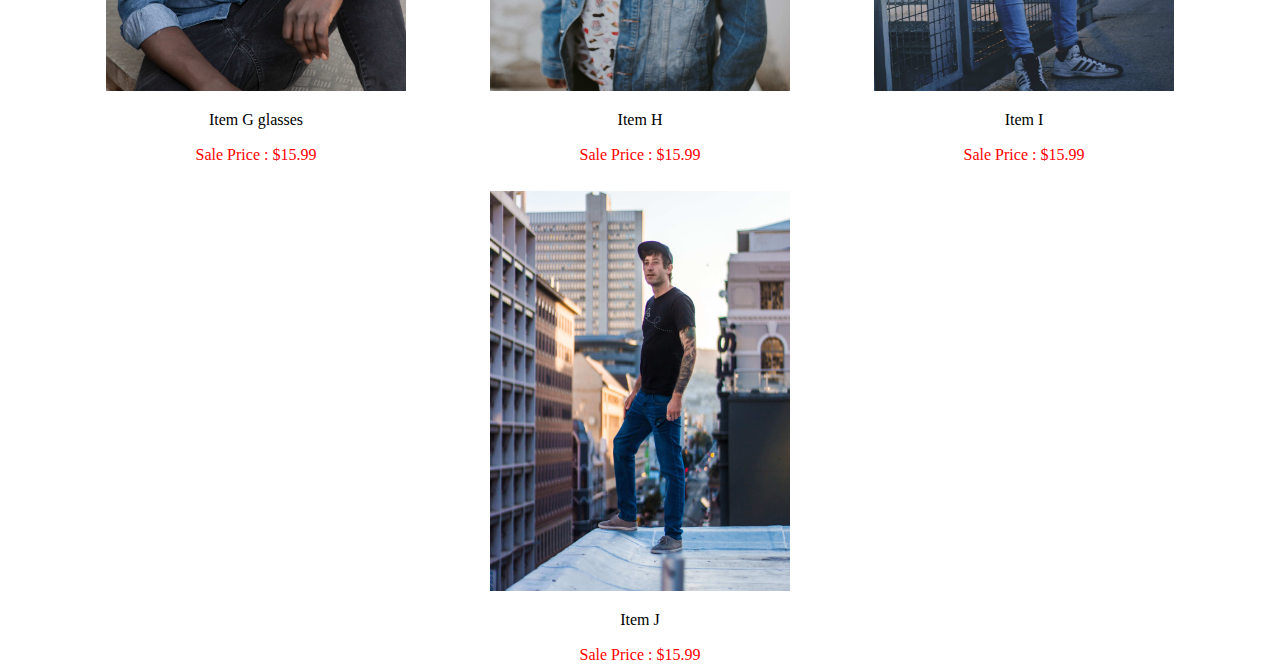
<file: Retail-Website/sample_page.html>
<!DOCTYPE html>
<html lang="en">
<head>
    <meta charset="UTF-8">
    <meta name="viewport" content="width=device-width, initial-scale=1.0">
    <meta http-equiv="X-UA-Compatible" content="ie=edge">
    <link rel="stylesheet" href="sample_page.css">
    <title>Sample Page</title>
</head>
<body>

        <div class="header">
                <nav class="Menu">
                        <div class="thirdMenu">
                                <a href="#Customer Service">Customer Service</a>
                                <a href="#Instore Offer">In-store Offer</a>
                        </div>
                        <div class="secondaryMenu">
                                <a href="#Sign In">Sign in</a>
                                <a href="#Favourites">Favourites</a>
                                <a href="Shopping Bag">Shopping Bag</a>
                        </div>
                           
                        </nav>
                        
                        <div class="secondMenu">
                                <div class="logo">
                                        <img src="images/logo.png" alt="logo" width="250px" height="100px">
                                </div>
                            </div>
                                
                            <div class="men">
                                    <nav class ="primaryMenu">
                                        
                                            <a href="#Men">Men</a>
                                            <a href="#Women">Women</a>
                                            <a href="#Kids">Kids</a>
                                            <a href="#Products">Products</a>
                                            <a href="#Sales">Sales</a>
                                            <a href="#Contact">Contact</a>
                            
                                        </ul>
                                        <div class="search">
                                    <input type="text" id = "searchBar" placeholder="Search Products">
                                </div>
                      
                                    </nav>
                            </div>
                                
                            
                   </div>

    <div class="pho">
        <div><img src="images/red.jpg" alt="" width="300px" height="400px"><p>Item A</p><p style ="color:red">Sale Price : $15.99</p></div>
        <div><img src="images/jea.jpg" alt="" width="300px" height="400px"><p>Item B</p><p style ="color:red">Sale Price : $15.99</p></div>
        <div><img src="images/trees.jpg" alt="" width="300px" height="400px"><p>Item C</p><p style ="color:red">Sale Price : $15.99</p></div>
        <div><img src="images/su.jpg" alt="" width="300px" height="400px"><p>Item D</p><p style ="color:red">Sale Price : $15.99</p></div>
        <div><img src="images/car.jpg" alt="" width="300px" height="400px"><p>Item E</p><p style ="color:red">Sale Price : $15.99</p></div>
        <div><img src="images/glasses.jpg" alt="" width="300px" height="400px"><p>Item F</p><p style ="color:red">Sale Price : $15.99</p></div>
        <div><img src="images/watch.jpg" alt="" width="300px" height="400px"><p>Item G glasses</p><p style ="color:red">Sale Price : $15.99</p></div>
        <div><img src="images/curly.jpg" alt="" width="300px" height="400px"><p>Item H</p><p style ="color:red">Sale Price : $15.99</p></div>
        <div><img src="images/light.jpg" alt="" width="300px" height="400px"><p>Item I</p><p style ="color:red">Sale Price : $15.99</p></div>
        <div><img src="images/stoner.jpg" alt="" width="300px" height="400px"><p>Item J</p><p style ="color:red">Sale Price : $15.99</p></div>
        
        
        
    </div>
</body>
</html>
</file>
<file: Retail-Website/website.css>
html{line-height:1.15;-ms-text-size-adjust:100%;-webkit-text-size-adjust:100%}body{margin:0}article,aside,footer,header,nav,section{display:block}h1{font-size:2em;margin:.67em 0}figcaption,figure,main{display:block}figure{margin:1em 40px}hr{box-sizing:content-box;height:0;overflow:visible}pre{font-family:monospace,monospace;font-size:1em}a{background-color:transparent;-webkit-text-decoration-skip:objects}abbr[title]{border-bottom:none;text-decoration:underline;text-decoration:underline dotted}b,strong{font-weight:inherit}b,strong{font-weight:bolder}code,kbd,samp{font-family:monospace,monospace;font-size:1em}dfn{font-style:italic}mark{background-color:#ff0;color:#000}small{font-size:80%}sub,sup{font-size:75%;line-height:0;position:relative;vertical-align:baseline}sub{bottom:-.25em}sup{top:-.5em}audio,video{display:inline-block}audio:not([controls]){display:none;height:0}img{border-style:none}svg:not(:root){overflow:hidden}button,input,optgroup,select,textarea{font-family:sans-serif;font-size:100%;line-height:1.15;margin:0}button,input{overflow:visible}button,select{text-transform:none}button,html [type=button],[type=reset],[type=submit]{-webkit-appearance:button}button::-moz-focus-inner,[type=button]::-moz-focus-inner,[type=reset]::-moz-focus-inner,[type=submit]::-moz-focus-inner{border-style:none;padding:0}button:-moz-focusring,[type=button]:-moz-focusring,[type=reset]:-moz-focusring,[type=submit]:-moz-focusring{outline:1px dotted ButtonText}fieldset{padding:.35em .75em .625em}legend{box-sizing:border-box;color:inherit;display:table;max-width:100%;padding:0;white-space:normal}progress{display:inline-block;vertical-align:baseline}textarea{overflow:auto}[type=checkbox],[type=radio]{box-sizing:border-box;padding:0}[type=number]::-webkit-inner-spin-button,[type=number]::-webkit-outer-spin-button{height:auto}[type=search]{-webkit-appearance:textfield;outline-offset:-2px}[type=search]::-webkit-search-cancel-button,[type=search]::-webkit-search-decoration{-webkit-appearance:none}::-webkit-file-upload-button{-webkit-appearance:button;font:inherit}details,menu{display:block}summary{display:list-item}canvas{display:inline-block}template{display:none}[hidden]{display:none}
        

 .w3-sidebar {
   font-family: adelle-sans-ultra-thin, sans-serif;
  }
  .fa-caret-down{
    padding-left: 0.6rem;
  }

 
.sky,.shine.sun{
  border:0.0625rem solid #e0e0e0;
}
         html{
             box-sizing: border-box;
             background-color: whitesmoke;
             
         }

         .wrap{
          /* border: 1px solid blue; */
          width:900px;
          margin:0 auto;
          display: flex;
          
          justify-content: center;
          align-items: flex-end;
          max-width: 100vw;
          margin-top: 6rem;
          position: relative;
           
           }
         .wrap img{
          height: auto;
          width: 100%;
          box-shadow: 0 2px 8px 0 rgba(0, 0, 0, 0.2);
        max-width: 80vw;
      }
      
         @media only screen and (max-width: 1214px){
         .wrap img{
          max-width: 60vw;
         } 
         .wrap{
           max-width: 60vw;
         }
         }
         @media only screen and (max-width: 992px){
          .wrap img{
            max-width: 100vw;
          }
        } 
        
        .head{
            height: 300px;
            background: #fff;
            box-shadow: 0 2px 6px 0 rgba(0,0,0,.15);
            opacity: 0.7;
            /* border: 1px solid red; */
            position: relative;
           
          }

        h1{
            font-size: 20px;
            text-align: center;
        }

        a{
            text-decoration: none;
           
           margin: 10px;
            
            color:black;
    font-size: 14px;
    font-family:"HM Ampersand";
            
        }

        li{
            list-style-type: none;
        }

        a:hover{
            color:blue;
        }

        .nav{
            /* border: 1px solid black; */
            
            position: absolute;
            margin:10px 0;
            right: 20px;
            display: flex;
            
            
        }


        .content{
            /* border: 1px solid blue; */
            position: absolute;
            left:20px;
           margin:10px 0;
            height: 70px;
            display: flex;
           
           
        }

        .lg{
            display: flex;
            /* border:1px solid red; */
            position: absolute;
            top: 90px;
            width:100%;
            justify-content: center;

        }

        .navi{
            position:absolute;
            top:210px;
            display: flex;
            width:100%;
            justify-content: center;
        }

        

     .srchbar {
    border:0.0625rem solid #e0e0e0;
  border-radius: 5px;
  overflow: hidden;
  position: absolute;
  right:20px;
  bottom: 10px;
  left:50%;
  width: 275px;
  transform: translateX(-50%);
  

  
     }

.searchIcon {
  padding: 0.5rem;
}

.searchBox {
  border: 0;
  padding: 0.5rem 0.5rem 0.5rem 0;
 
}

.smack{
        /* border: 1px solid blue; */
   width:900px;
   max-width: 90vw;
    margin:0 auto;   
    height: 60px;  
    display:flex;
        justify-content: space-around;
        align-items: center;
        background-color: white;
        border: 0.0625rem solid #e0e0e0;
    }

  .smack a{
      list-style-type:none;
      margin: 5px;
      font-size: 0.8em;
      
  }  

  
  .free{
    width:900px;
    margin:0 auto;   
    border: 0.0625rem solid #e0e0e0;
   background-color: white;
    margin-top:50px;
    color:black;
    max-width: 80vw;
    
 }
 .hey{
  /* border:1px solid red; */
  width: 100%;
  display: flex;
  justify-content: center;
  height: 40px;
  font-family: 'Source Sans Pro', sans-serif;
font-size: 0.7rem;
  letter-spacing: 2px;
  
}

.heyo{
/* border:1px solid blue; */
  width: 100%;
  display: flex;
  justify-content: center;
  text-align: center;
  font-family: 'Source Sans Pro', sans-serif;

  letter-spacing: 2px;
  
}


 @media only screen and (max-width: 500px){
   .hey{
     font-size: 0.6rem;
   }
   .heyo{
     font-size: 0.7rem;
   }
 }

 
  .fa-automobile,.fa-bookmark,.fa-phone,.fa-envelope{
    padding-right: 10px;
  }
  span{
      color:black;
  }


.yell{
  justify-content: space-around;
}
.yell p{
    
        position: absolute;
        top:40%;
        left:70%;
        transform: translate(-50%,-50%);
        color:white;
        font-size: 2.5vw;
        font-family: 'Sonsie One', cursive;
        }

#stew{
  left: 85%;
}
.bg{
    background-color: white;
    
}
  .sweater{
      margin-left:0px;
      margin-right: 15px;
      
  }  

  .jacket{
      margin-left: 15px;
      margin-right: 0px;
  }



img:hover{
    opacity: 0.5;
}

.txt{
    position: absolute;
    

}

h4{
    color:white;
    font-size: 60px;
    font-family: 'Encode Sans Semi Condensed', sans-serif;

}

.run{
  
    /* border: 1px solid black; */
    
    max-width: 100vw;
    
}

.cont{
    /* border: 1px solid black; */
    display:flex;
    justify-content: center;
    margin-top: 4rem;
   

}

.link{
    /* border: 1px solid red; */
    display:flex;
    justify-content: center;
   
    font-size: 18px;
}

.photo{
    display:flex;
    justify-content: space-around;
    margin: 0 auto;
    margin-top: 30px;
    max-width: 80vw;
  }

.photo div{
  box-shadow: 0 2px 8px 0 rgba(0, 0, 0, 0.2);
  background-color: white;
    text-align: center;
    font-size: 1rem;
    max-width: 30%;
  }



.photo img{
    width: 100%;
    height: auto;
}
@media only screen and (max-width: 974px){
  .photo{
    flex-direction: column;
    align-items: center;
    
  }
  .photo div{
    margin-top: 2rem;
    width: 300px;
    max-width: 100%;
  }
}

.email h1{
  font-size: 1.2rem;
  font-family:'Raleway', sans-serif; 
}
.email p{
    text-align: center;
    style = "font-family:'Raleway', sans-serif; "
    
}
@media only screen and (max-width: 600px){
  .email p{
    font-size: 0.8rem;
  }
  
}

.search{
    display: flex;
    justify-content: center;
    text-align: center;
}

.footer{
        
  /* border: 1px solid red; */
  margin-top: 2rem;
  
}


.coi,.joy {
  display: grid;
  grid-template-columns: 160px 170px 90px 120px;
 grid-column-gap: 4em;
  color: #444;
 justify-content: center;
 /* border: 1px solid blue; */
 
    font-size: 0.9rem;
   
    font-family: 'Raleway', sans-serif; 
    
}

@media only screen and (max-width: 900px){
  .coi,.joy{
      grid-column-gap: 0px;
      font-size: 0.55rem;
      grid-template-columns: 90px 90px 60px 60px;

      
  }
}


.joy{
  margin: 0 auto;

  margin-top: 2rem;
 
 
grid-template-rows: 40px 40px 40px;
}





  
  .social{
      display: flex;
      justify-content: space-around;
      
     
  }

  .foot{
    /* border: 1px solid red; */
    margin:0 auto;
    padding-top: 30px;
    height:60px;
    display:flex;
    justify-content: center;
  }




  .text p{
      font-size: 0.6rem;
      text-align: center;
      padding-right: 1rem;
      padding-left: 1rem;
  }

  .lg,.can{
      /* border: 1px solid red; */
      display: flex;
      justify-content: center;
  }
 
 

@media only screen and (max-width: 645px) {
  /* For mobile phones: */
  [class="content"] {
    display: flex;
    width: 100vw;
    align-items: flex-end;
    justify-content: center;
    left:0;
    margin:0px;
    margin-top:20px;
  }
}




@media only screen and (max-width: 645px) {
  /* For mobile phones: */
  [class="nav"] {
    display: flex;
    width:100vw;
    justify-content: center;
    right:0;
    margin: 0px;
    margin-top: 20px;
  }
}

@media only screen and (max-width: 619px) {
  /* For mobile phones: */
  [class="news"] {
    display: none;
  }
}
@media only screen and (max-width: 619px) {
  /* For mobile phones: */
  [class="customer"] {
    display: none;
  }
}
#sky h1,#shine h1, #sun h1{
  font-size: 1.5rem;
  font-family: 'Source Sans Pro', sans-serif;

}

#sky h2, #shine h2, #sun h2{
font-family: 'Source Sans Pro', sans-serif;
font-size: 1rem;
}
#sky a, #shine a, #sun a{
  font-family: 'Source Sans Pro', sans-serif;
  font-size: 0.85rem;
}
/* Animation css */

.slideanim {visibility:hidden;}
.slide {
  /* The name of the animation */
  animation-name: slide;
  -webkit-animation-name: slide; 
  /* The duration of the animation */
  animation-duration: 1s; 
  -webkit-animation-duration: 1s;
  /* Make the element visible */
  visibility: visible; 
}

/* Go from 0% to 100% opacity (see-through) and specify the percentage from when to slide in the element along the Y-axis */
@keyframes slide {
  0% {
    opacity: 0;
    transform: translateY(70%);
  } 
  100% {
    opacity: 1;
    transform: translateY(0%);
  } 
}
@-webkit-keyframes slide {
  0% {
    opacity: 0;
    -webkit-transform: translateY(70%);
  } 
  100% {
    opacity: 1;
    -webkit-transform: translateY(0%);
  }
}

.fa-heart-o{
  color:red;
}
</file>
<file: Retail-Website/sample_page.css>
html{line-height:1.15;-ms-text-size-adjust:100%;-webkit-text-size-adjust:100%}body{margin:0}article,aside,footer,header,nav,section{display:block}h1{font-size:2em;margin:.67em 0}figcaption,figure,main{display:block}figure{margin:1em 40px}hr{box-sizing:content-box;height:0;overflow:visible}pre{font-family:monospace,monospace;font-size:1em}a{background-color:transparent;-webkit-text-decoration-skip:objects}abbr[title]{border-bottom:none;text-decoration:underline;text-decoration:underline dotted}b,strong{font-weight:inherit}b,strong{font-weight:bolder}code,kbd,samp{font-family:monospace,monospace;font-size:1em}dfn{font-style:italic}mark{background-color:#ff0;color:#000}small{font-size:80%}sub,sup{font-size:75%;line-height:0;position:relative;vertical-align:baseline}sub{bottom:-.25em}sup{top:-.5em}audio,video{display:inline-block}audio:not([controls]){display:none;height:0}img{border-style:none}svg:not(:root){overflow:hidden}button,input,optgroup,select,textarea{font-family:sans-serif;font-size:100%;line-height:1.15;margin:0}button,input{overflow:visible}button,select{text-transform:none}button,html [type=button],[type=reset],[type=submit]{-webkit-appearance:button}button::-moz-focus-inner,[type=button]::-moz-focus-inner,[type=reset]::-moz-focus-inner,[type=submit]::-moz-focus-inner{border-style:none;padding:0}button:-moz-focusring,[type=button]:-moz-focusring,[type=reset]:-moz-focusring,[type=submit]:-moz-focusring{outline:1px dotted ButtonText}fieldset{padding:.35em .75em .625em}legend{box-sizing:border-box;color:inherit;display:table;max-width:100%;padding:0;white-space:normal}progress{display:inline-block;vertical-align:baseline}textarea{overflow:auto}[type=checkbox],[type=radio]{box-sizing:border-box;padding:0}[type=number]::-webkit-inner-spin-button,[type=number]::-webkit-outer-spin-button{height:auto}[type=search]{-webkit-appearance:textfield;outline-offset:-2px}[type=search]::-webkit-search-cancel-button,[type=search]::-webkit-search-decoration{-webkit-appearance:none}::-webkit-file-upload-button{-webkit-appearance:button;font:inherit}details,menu{display:block}summary{display:list-item}canvas{display:inline-block}template{display:none}[hidden]{display:none}

.header{
    background: #fff;
    box-shadow: 0 2px 6px 0 rgba(0,0,0,.15);
}

 
 a{
    text-decoration: none;
    color:#555;
    font-size: 12px;
    font-family:"HM Ampersand";
    margin: 15px;
  }

 .primaryMenu a{
     font-size: 15px;
 }

  a:hover{
     color:blue;
 }

 .men{
    display: flex;
    /* border: 1px solid red;   */
    position: relative;
}


 .primaryMenu {
    display: flex;
    /* border: 1px solid yellow;   */
    padding-left: 0;
    justify-content: center;
    text-align: center;
    width: 100%;
    }

.search{
    /* border: 1px solid blue; */
    position: absolute;
    right:0;
    bottom:0;
    }

#searchBar{
   
    margin-bottom:7px;
    margin-right: 50px;
    border: none;
    border-bottom: 1px solid black;
    text-align: center;
    }

    .logo{
        display: flex;
        justify-content: center;
        /* border: 1px solid red; */
    }
    

 .Menu{
     
     /* border: 1px solid red;  */
     display: flex;
 }
.secondaryMenu{
    display:flex;
    /* border: 1px solid green;  */
    justify-content: flex-end;
    width: 100%;
}

.thirdMenu{
    display: flex;
    /* border: 1px solid blue; */
    width: 300px;
    }

.pho{
    width: 90%;
    display:flex;
    justify-content: space-around;
    flex-wrap: wrap;
    /* border: 1px solid blue; */
    margin: 0 auto;
    margin-top:50px;
    max-width: 100vw;
}
.pho div{
    /* border:1px solid red; */
    width: 300px;
    height: 400px;
    margin: 50px 10px;
    text-align: center;
    
}


img:hover{
    opacity:0.5;
}
</file>
